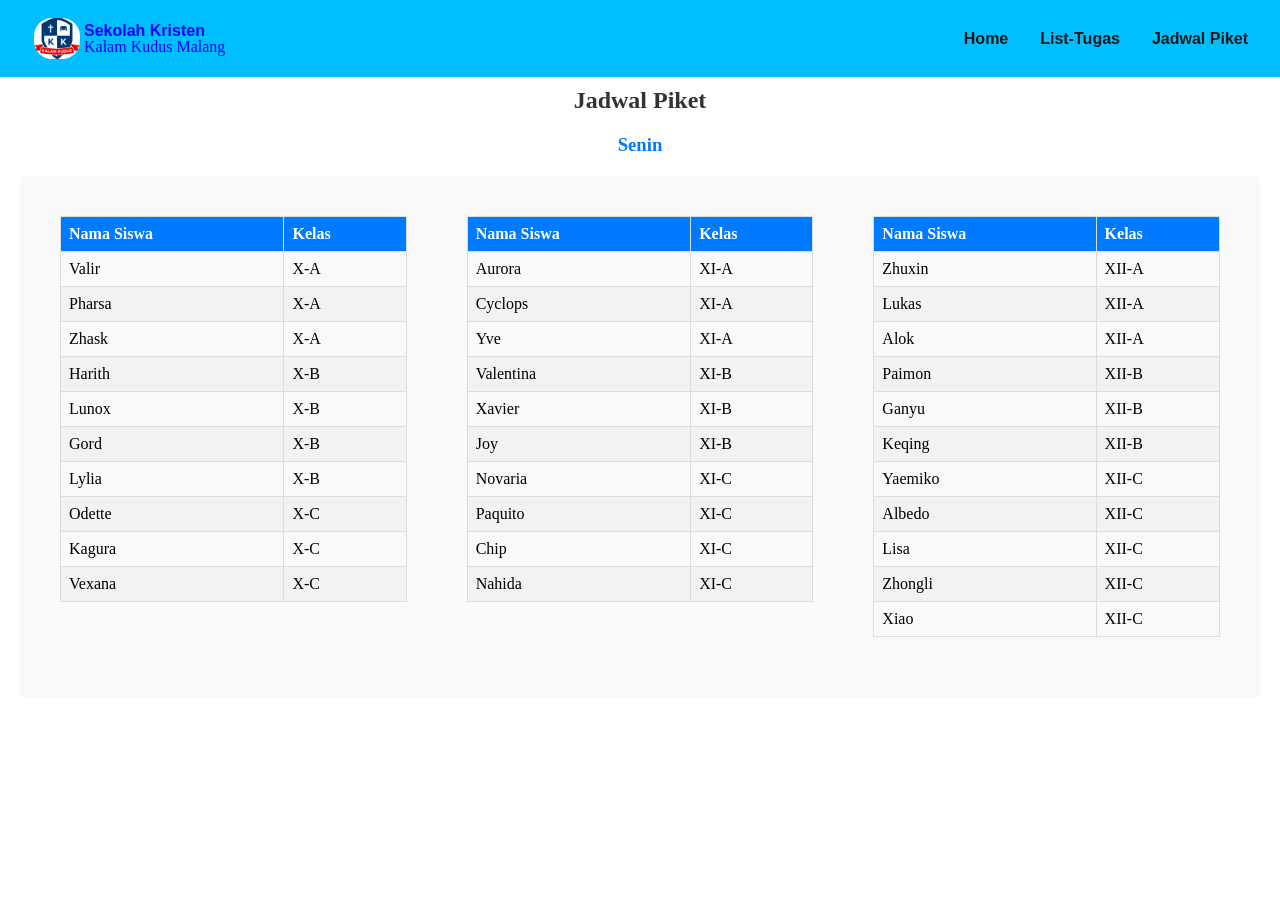
<file: Projek kelompok Coding/jumat.html>
<!DOCTYPE html>
<html lang="en">
<head>
    <meta charset="UTF-8">
    <meta name="viewport" content="width=device-width, initial-scale=1.0">
    <title>Jadwal-Senin</title>
    <link rel="icon" type="Image/png" href="Image/LOGO_BARU.png">
    <link rel="stylesheet" href="jadwalPiket.css">
</head>
<body>
    <nav>
        <ul class="ul-logo">
            <div class="my-avatar">
                <img src="Image/LOGO_BARU.png" alt="my-avatar" />
            </div>
            <div class="my-description">
                <p>Sekolah Kristen </p>
                <br<p style="color: blue; ">Kalam Kudus Malang</p>
            </div>
        </ul>
        <ul id="menu-list" class="hidden">
            <li>
                <a href="Main2.html">Home</a>
            </li>
            <li>
                <a href="list-tugas.html">List-Tugas</a>
            </li>
            <li>  
                <a href="">Jadwal Piket</a> 
                <div class="dropdown-content">
                <a href="senin.html">Senin</a>  
                <a href="selasa.html">Selasa</a>  
                <a href="rabu.html">Rabu</a>  
                <a href="kamis.html">Kamis</a>  
                <a href="jumat.html">Jumat</a> 
                </div> 
            </li>
        </ul>
    </nav>
    <h2>Jadwal Piket</h2>
    <h3>Senin</h3>
    <div class="schedule-container">  
        <div class="box">
            <table>  
                <thead>  
                    <tr>
                        <th>Nama Siswa</th>  
                        <th>Kelas</th>  
                    </tr>
                </thead>  
                <tbody>  
                    <tr>  
                        <td>Valir</td>  
                        <td>X-A</td>  
                    </tr>
                    <tr>  
                        <td>Pharsa</td>  
                        <td>X-A</td>  
                    </tr>
                    <tr>  
                        <td>Zhask</td>  
                        <td>X-A</td>
                    </tr>  
                    <tr>  
                        <td>Harith</td>
                        <td>X-B</td>  
                    </tr>
                    <tr>  
                        <td>Lunox</td>  
                        <td>X-B</td>  
                    </tr>
                    <tr>  
                        <td>Gord</td>  
                        <td>X-B</td>  
                    </tr>
                    <tr>  
                        <td>Lylia</td>  
                        <td>X-B</td>
                    </tr>
                    <tr>  
                        <td>Odette</td>  
                        <td>X-C</td>  
                    </tr>
                    <tr>  
                        <td>Kagura</td>  
                        <td>X-C</td>  
                    </tr>
                    <tr>  
                        <td>Vexana</td>  
                        <td>X-C</td>
                    </tr>
                </tbody>
            </table>
        </div>
        <div class="box">
            <table>  
                <thead>  
                    <tr>  
                        <th>Nama Siswa</th>  
                        <th>Kelas</th>  
                    </tr>
                </thead>  
                <tbody>  
                    <tr>  
                        <td>Aurora</td>  
                        <td>XI-A</td>  
                    </tr>
                    <tr>  
                        <td>Cyclops</td>  
                        <td>XI-A</td>  
                    </tr>
                    <tr>  
                        <td>Yve</td>  
                        <td>XI-A</td>
                    </tr>
                    <tr>  
                        <td>Valentina</td>  
                        <td>XI-B</td>  
                    </tr>
                    <tr>  
                        <td>Xavier</td>  
                        <td>XI-B</td>  
                    </tr>
                    <tr>  
                        <td>Joy</td>  
                        <td>XI-B</td>
                    </tr>
                    <tr>  
                        <td>Novaria</td>  
                        <td>XI-C</td>  
                    </tr>
                    <tr>  
                        <td>Paquito</td>  
                        <td>XI-C</td>  
                    </tr>
                    <tr>  
                        <td>Chip</td>  
                        <td>XI-C</td>
                    </tr>
                    <tr>
                        <td>Nahida</td>  
                        <td>XI-C</td>
                    </tr>
                </tbody>
            </table>
        </div>
        <div class="box">
            <table>  
                <thead>  
                    <tr>  
                        <th>Nama Siswa</th>  
                        <th>Kelas</th>  
                    </tr>
                </thead>  
                <tbody>  
                    <tr>  
                        <td>Zhuxin</td>  
                        <td>XII-A</td>  
                    </tr>
                    <tr>  
                        <td>Lukas</td>  
                        <td>XII-A</td>  
                    </tr>
                    <tr>  
                        <td>Alok</td>  
                        <td>XII-A</td>
                    </tr>
                    <tr>  
                        <td>Paimon</td>  
                        <td>XII-B</td>  
                    </tr>
                    <tr>  
                        <td>Ganyu</td>  
                        <td>XII-B</td>  
                    </tr>
                    <tr>  
                        <td>Keqing</td>  
                        <td>XII-B</td>
                    </tr>
                    <tr>  
                        <td>Yaemiko</td>  
                        <td>XII-C</td>  
                    </tr>
                    <tr>  
                        <td>Albedo</td>  
                        <td>XII-C</td>  
                    </tr>
                    <tr>
                        <td>Lisa</td>  
                        <td>XII-C</td>
                    </tr>
                    <tr>
                        <td>Zhongli</td>  
                        <td>XII-C</td>
                    </tr>
                    <tr>
                        <td>Xiao</td>  
                        <td>XII-C</td>
                    </tr>
                </tbody>  
            </table>
        </div>
    </div>
    
</body>
</html>
</file>
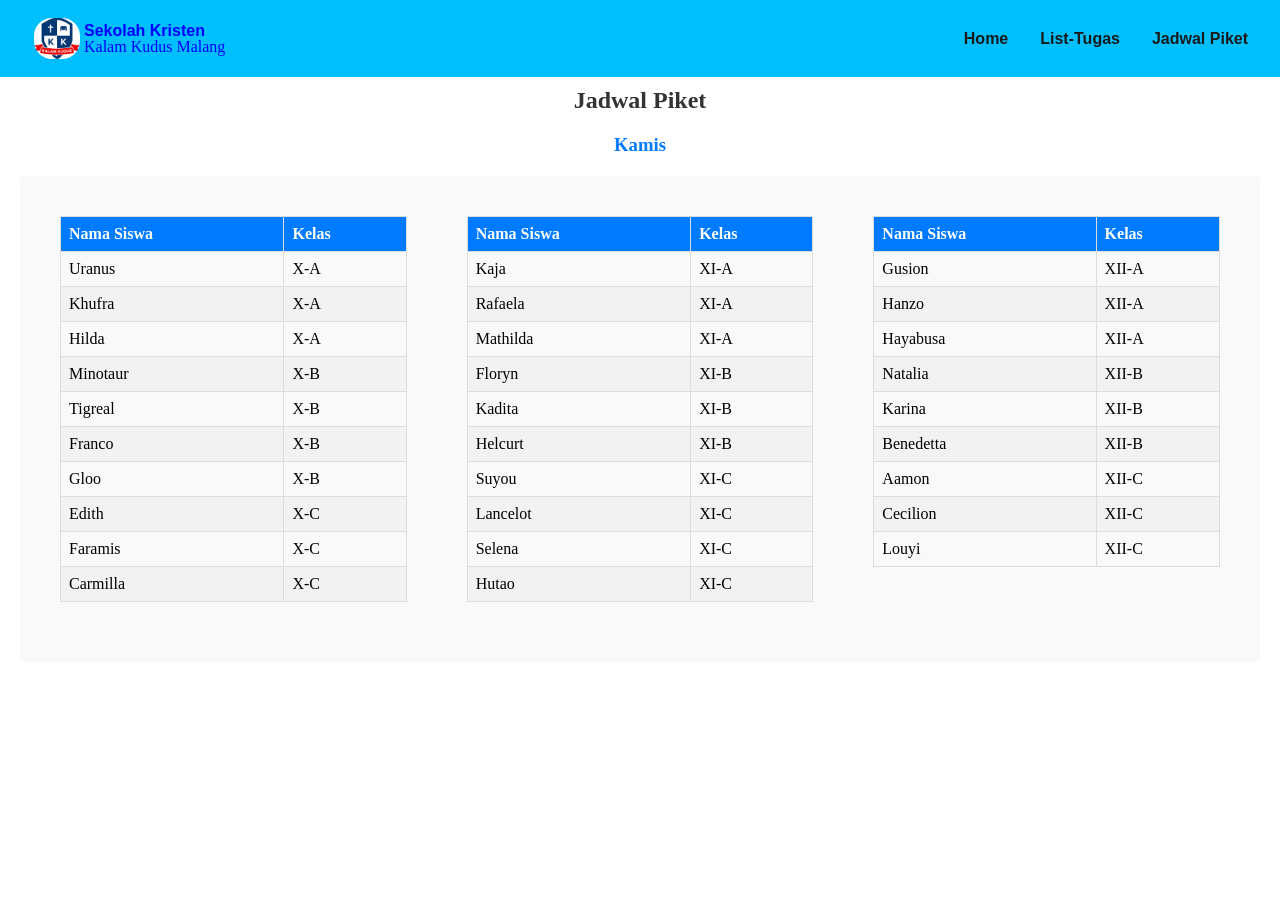
<file: Projek kelompok Coding/kamis.html>
<!DOCTYPE html>
<html lang="en">
<head>
    <meta charset="UTF-8">
    <meta name="viewport" content="width=device-width, initial-scale=1.0">
    <title>Jadwal-Kamis</title>
    <link rel="icon" type="Image/png" href="Image/LOGO_BARU.png">
    <link rel="stylesheet" href="jadwalPiket.css">
</head>
<body>
    <nav>
        <ul class="ul-logo">
            <div class="my-avatar">
                <img src="Image/LOGO_BARU.png" alt="my-avatar" />
            </div>
            <div class="my-description">
                <p>Sekolah Kristen </p>
                <br<p style="color: blue; ">Kalam Kudus Malang</p>
            </div>
        </ul>
        <ul id="menu-list" class="hidden">
            <li>
                <a href="Main2.html">Home</a>
            </li>
            <li>
                <a href="list-tugas.html">List-Tugas</a>
            </li>
            <li>  
                <a href="">Jadwal Piket</a> 
                <div class="dropdown-content">
                <a href="senin.html">Senin</a>  
                <a href="selasa.html">Selasa</a>  
                <a href="rabu.html">Rabu</a>  
                <a href="kamis.html">Kamis</a>  
                <a href="jumat.html">Jumat</a> 
                </div> 
            </li>
        </ul>
    </nav>
    <h2>Jadwal Piket</h2>
    <h3>Kamis</h3>
    <div class="schedule-container">  
        <div class="box">
            <table>  
                <thead>  
                    <tr>
                        <th>Nama Siswa</th>  
                        <th>Kelas</th>  
                    </tr>
                </thead>  
                <tbody>  
                    <tr>  
                        <td>Uranus</td>  
                        <td>X-A</td>  
                    </tr>
                    <tr>  
                        <td>Khufra</td>  
                        <td>X-A</td>  
                    </tr>
                    <tr>  
                        <td>Hilda</td>  
                        <td>X-A</td>
                    </tr>  
                    <tr>  
                        <td>Minotaur</td>
                        <td>X-B</td>  
                    </tr>
                    <tr>  
                        <td>Tigreal</td>  
                        <td>X-B</td>  
                    </tr>
                    <tr>  
                        <td>Franco</td>  
                        <td>X-B</td>  
                    </tr>
                    <tr>  
                        <td>Gloo</td>  
                        <td>X-B</td>
                    </tr>
                    <tr>  
                        <td>Edith</td>  
                        <td>X-C</td>  
                    </tr>
                    <tr>  
                        <td>Faramis</td>  
                        <td>X-C</td>  
                    </tr>
                    <tr>  
                        <td>Carmilla</td>  
                        <td>X-C</td>
                    </tr>
                </tbody>
            </table>
        </div>
        <div class="box">
            <table>  
                <thead>  
                    <tr>  
                        <th>Nama Siswa</th>  
                        <th>Kelas</th>  
                    </tr>
                </thead>  
                <tbody>  
                    <tr>  
                        <td>Kaja</td>  
                        <td>XI-A</td>  
                    </tr>
                    <tr>  
                        <td>Rafaela</td>  
                        <td>XI-A</td>  
                    </tr>
                    <tr>  
                        <td>Mathilda</td>  
                        <td>XI-A</td>
                    </tr>
                    <tr>  
                        <td>Floryn</td>  
                        <td>XI-B</td>  
                    </tr>
                    <tr>  
                        <td>Kadita</td>  
                        <td>XI-B</td>  
                    </tr>
                    <tr>  
                        <td>Helcurt</td>  
                        <td>XI-B</td>
                    </tr>
                    <tr>  
                        <td>Suyou</td>  
                        <td>XI-C</td>  
                    </tr>
                    <tr>  
                        <td>Lancelot</td>  
                        <td>XI-C</td>  
                    </tr>
                    <tr>  
                        <td>Selena</td>  
                        <td>XI-C</td>
                    </tr>
                    <tr>  
                        <td>Hutao</td>  
                        <td>XI-C</td>
                    </tr>
                </tbody>
            </table>
        </div>
        <div class="box">
            <table>  
                <thead>  
                    <tr>  
                        <th>Nama Siswa</th>  
                        <th>Kelas</th>  
                    </tr>
                </thead>  
                <tbody>  
                    <tr>  
                        <td>Gusion</td>  
                        <td>XII-A</td>  
                    </tr>
                    <tr>  
                        <td>Hanzo</td>  
                        <td>XII-A</td>  
                    </tr>
                    <tr>  
                        <td>Hayabusa</td>  
                        <td>XII-A</td>
                    </tr>
                    <tr>  
                        <td>Natalia</td>  
                        <td>XII-B</td>  
                    </tr>
                    <tr>  
                        <td>Karina</td>  
                        <td>XII-B</td>  
                    </tr>
                    <tr>  
                        <td>Benedetta</td>  
                        <td>XII-B</td>
                    </tr>
                    <tr>  
                        <td>Aamon</td>  
                        <td>XII-C</td>  
                    </tr>
                    <tr>  
                        <td>Cecilion</td>  
                        <td>XII-C</td>  
                    </tr>
                    <tr>
                        <td>Louyi</td>  
                        <td>XII-C</td>
                    </tr>
                </tbody>  
            </table>
        </div>
    </div>
    
</body>
</html>
</file>
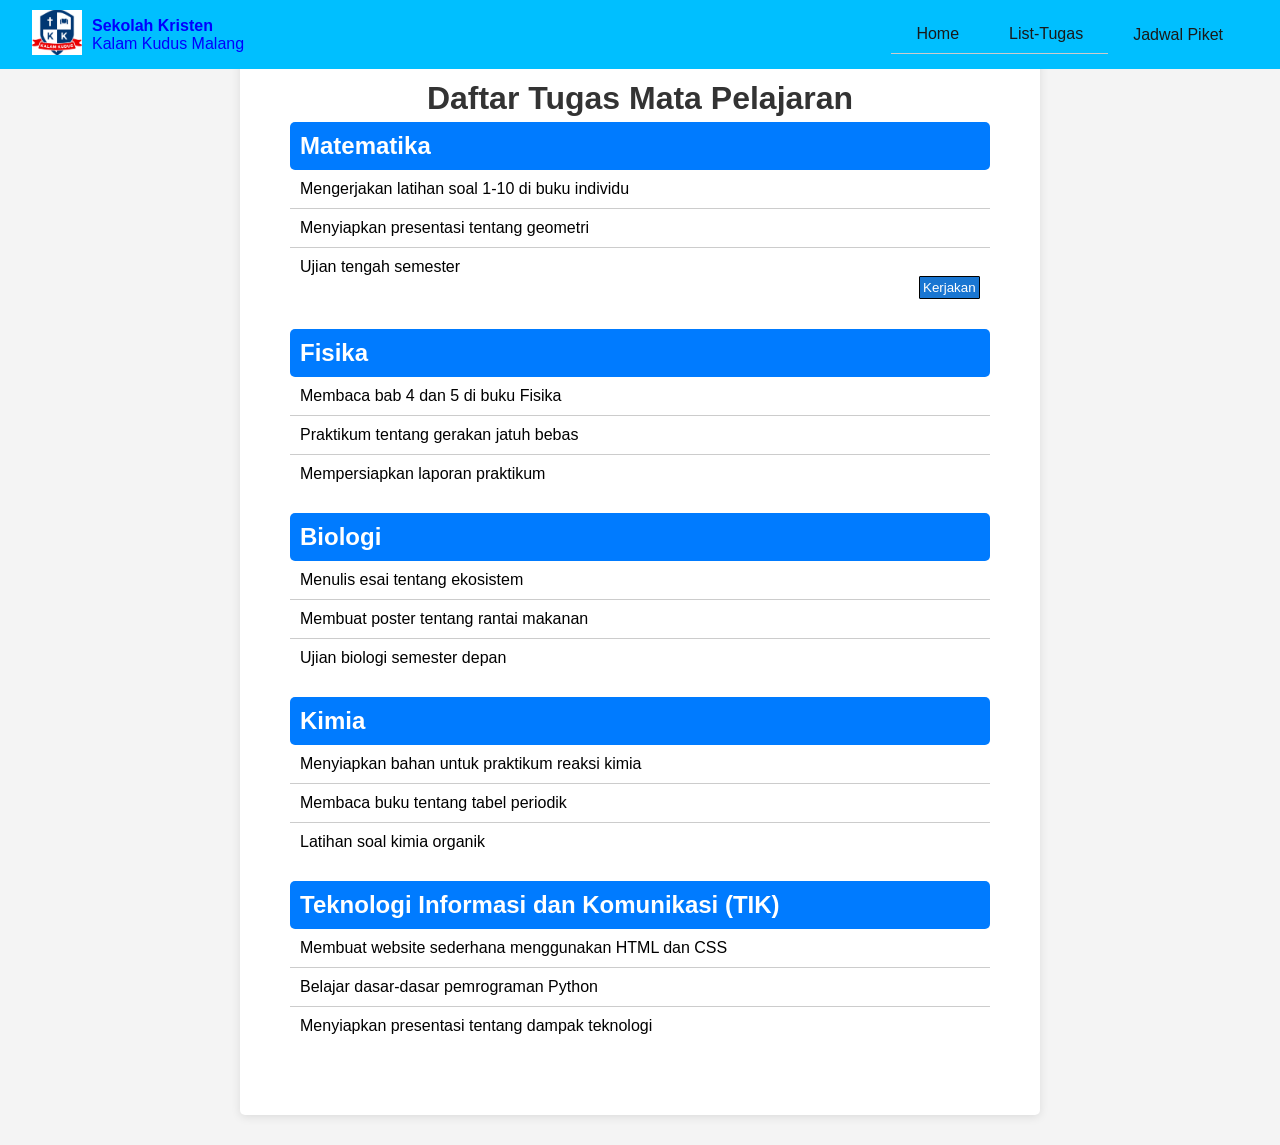
<file: Projek kelompok Coding/list-tugas.html>
<!DOCTYPE html>  
<html lang="id">  
<head>  
    <meta charset="UTF-8">  
    <meta name="viewport" content="width=device-width, initial-scale=1.0">  
    <title>Daftar Tugas Mata Pelajaran</title>  
    <link rel="stylesheet" href="list.css">
    <link rel="icon" href="/Image/LOGO_BARU.png">
</head>  
<body>
    <nav>
        <ul class="ul-logo">
            <div class="my-avatar">
                <img src="Image/LOGO_BARU.png" alt="my-avatar" />
            </div>
            <div class="my-description">
                <p>Sekolah Kristen </p>
                <br<p style="color: blue; ">Kalam Kudus Malang</p>
            </div>
        </ul>
        <ul id="menu-list" class="hidden">
            <li>
                <a href="Main2.html">Home</a>
            </li>
            <li>
                <a href="list-tugas.html">List-Tugas</a>
            </li>
            <li>  
                <a href="">Jadwal Piket</a> 
                <div class="dropdown-content">
                    <a href="senin.html">Senin</a>  
                    <a href="selasa.html">Selasa</a>  
                    <a href="rabu.html">Rabu</a>  
                    <a href="kamis.html">Kamis</a>  
                    <a href="jumat.html">Jumat</a> 
                </div> 
            </li>
        </ul>
    </nav>
    <div class="container">  
        <h1>Daftar Tugas Mata Pelajaran</h1>  

        <div class="subject">  
            <h2>Matematika</h2>  
            <ul>  
                <li>Mengerjakan latihan soal 1-10 di buku individu</li>  
                <li>Menyiapkan presentasi tentang geometri</li>  
                <li>Ujian tengah semester<button><a href="quiz.html">Kerjakan</a></button></li>  
            </ul>  
        </div>  

        <div class="subject">  
            <h2>Fisika</h2>  
            <ul>  
                <li>Membaca bab 4 dan 5 di buku Fisika</li>  
                <li>Praktikum tentang gerakan jatuh bebas</li>  
                <li>Mempersiapkan laporan praktikum</li>  
            </ul>  
        </div>  

        <div class="subject">  
            <h2>Biologi</h2>  
            <ul>  
                <li>Menulis esai tentang ekosistem</li>  
                <li>Membuat poster tentang rantai makanan</li>  
                <li>Ujian biologi semester depan</li>  
            </ul>  
        </div>  

        <div class="subject">  
            <h2>Kimia</h2>  
            <ul>  
                <li>Menyiapkan bahan untuk praktikum reaksi kimia</li>  
                <li>Membaca buku tentang tabel periodik</li>  
                <li>Latihan soal kimia organik</li>  
            </ul>  
        </div>  

        <div class="subject">  
            <h2>Teknologi Informasi dan Komunikasi (TIK)</h2>  
            <ul>  
                <li>Membuat website sederhana menggunakan HTML dan CSS</li>  
                <li>Belajar dasar-dasar pemrograman Python</li>  
                <li>Menyiapkan presentasi tentang dampak teknologi</li>  
            </ul>  
        </div>  

    </div>  
</body>  
</html>
</file>
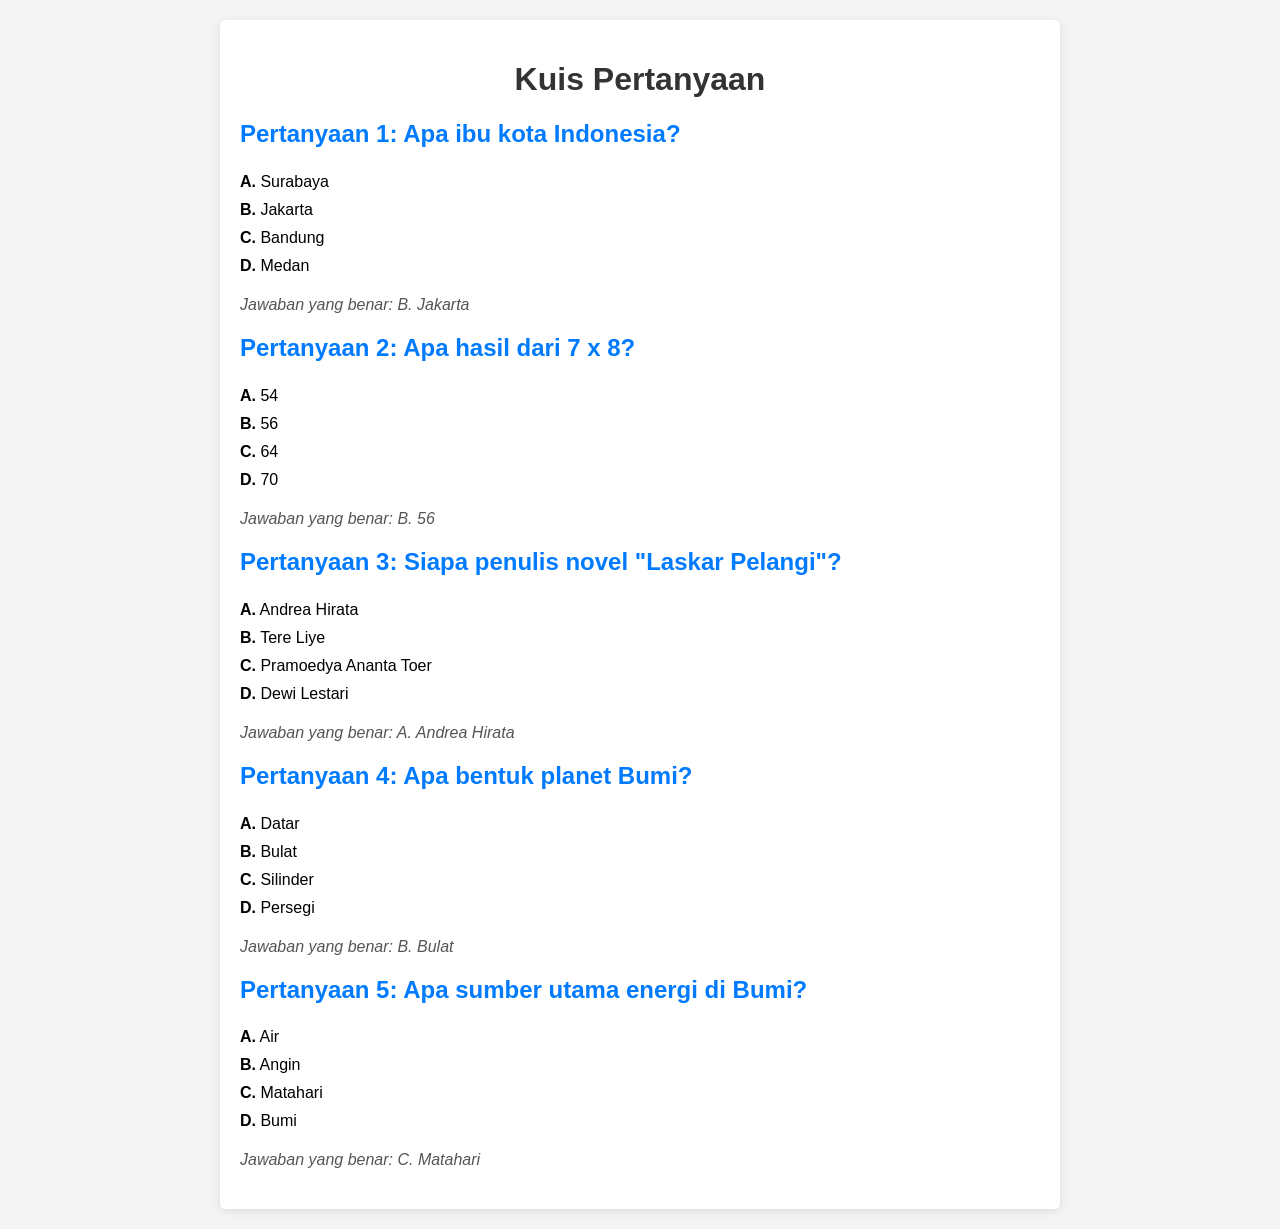
<file: Projek kelompok Coding/quiz.html>
<!DOCTYPE html>  
<html lang="id">  
<head>  
    <meta charset="UTF-8">  
    <meta name="viewport" content="width=device-width, initial-scale=1.0">  
    <title>Kuis Pertanyaan</title>  
    <link rel="stylesheet" href="quiz.css">
    <link rel="icon" href="/Image/LOGO_BARU.png">
</head>  
<body>  
    <div class="container">  
        <h1>Kuis Pertanyaan</h1>  

        <div class="question">  
            <h2>Pertanyaan 1: Apa ibu kota Indonesia?</h2>  
            <ul>  
                <li><strong>A.</strong> Surabaya</li>  
                <li><strong>B.</strong> Jakarta</li>  
                <li><strong>C.</strong> Bandung</li>  
                <li><strong>D.</strong> Medan</li>  
                <!--strong digunakan untuk membuat teks menjadi tebal-->
            </ul>
            <p><em>Jawaban yang benar: B. Jakarta</em></p>  
            <!--em untuk membuat tulisan miring-->
        </div>  

        <div class="question">  
            <h2>Pertanyaan 2: Apa hasil dari 7 x 8?</h2>  
            <ul>  
                <li><strong>A.</strong> 54</li>  
                <li><strong>B.</strong> 56</li>  
                <li><strong>C.</strong> 64</li>  
                <li><strong>D.</strong> 70</li>  
            </ul>  
            <p><em>Jawaban yang benar: B. 56</em></p>  
        </div>  

        <div class="question">  
            <h2>Pertanyaan 3: Siapa penulis novel "Laskar Pelangi"?</h2>  
            <ul>  
                <li><strong>A.</strong> Andrea Hirata</li>  
                <li><strong>B.</strong> Tere Liye</li>  
                <li><strong>C.</strong> Pramoedya Ananta Toer</li>  
                <li><strong>D.</strong> Dewi Lestari</li>  
            </ul>  
            <p><em>Jawaban yang benar: A. Andrea Hirata</em></p>  
        </div>  

        <div class="question">  
            <h2>Pertanyaan 4: Apa bentuk planet Bumi?</h2>  
            <ul>  
                <li><strong>A.</strong> Datar</li>  
                <li><strong>B.</strong> Bulat</li>  
                <li><strong>C.</strong> Silinder</li>  
                <li><strong>D.</strong> Persegi</li>  
            </ul>  
            <p><em>Jawaban yang benar: B. Bulat</em></p>  
        </div>  

        <div class="question">  
            <h2>Pertanyaan 5: Apa sumber utama energi di Bumi?</h2>  
            <ul>  
                <li><strong>A.</strong> Air</li>  
                <li><strong>B.</strong> Angin</li>  
                <li><strong>C.</strong> Matahari</li>  
                <li><strong>D.</strong> Bumi</li>  
            </ul>  
            <p><em>Jawaban yang benar: C. Matahari</em></p>  
        </div>  

    </div>  
</body>  
</html>
</file>
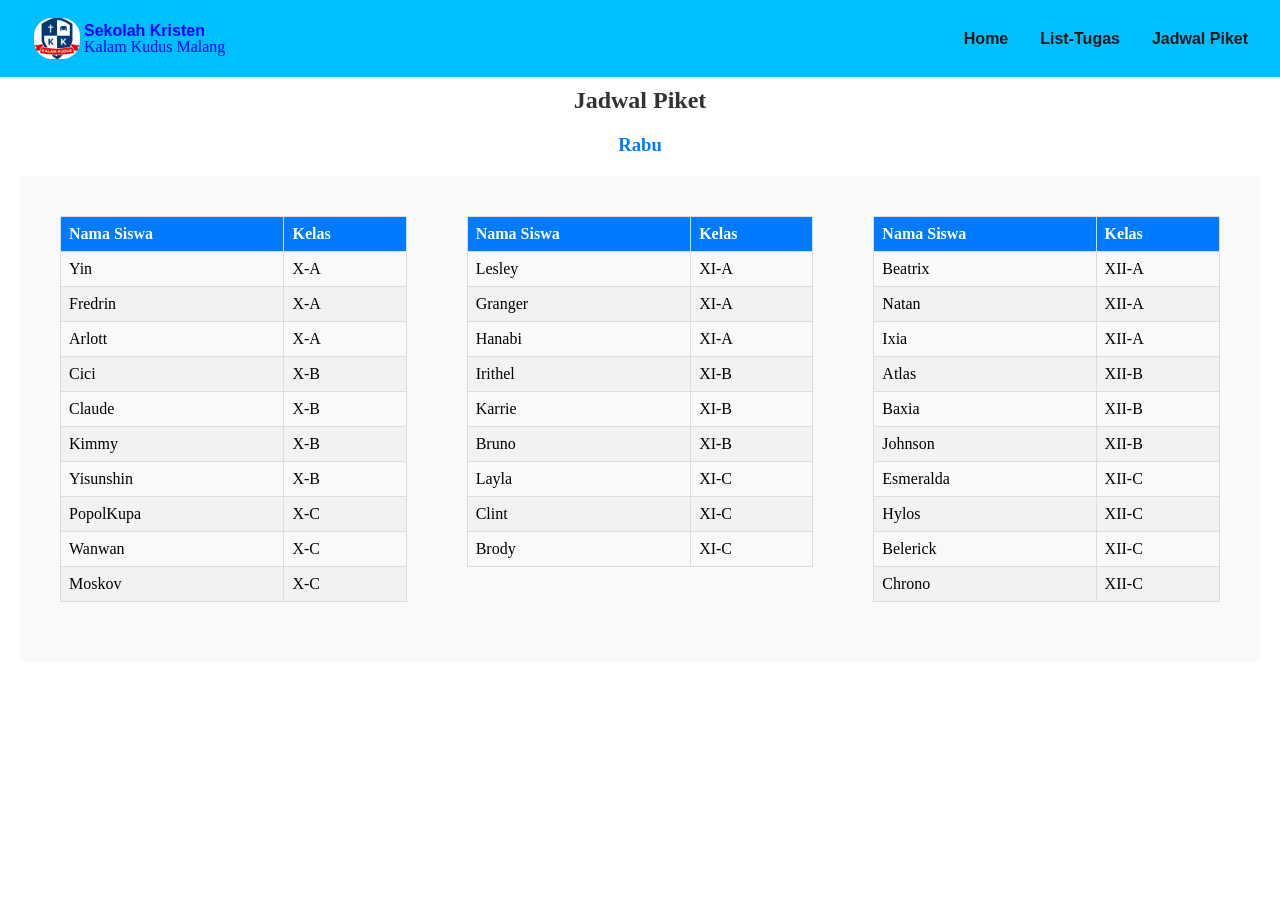
<file: Projek kelompok Coding/rabu.html>
<!DOCTYPE html>
<html lang="en">
<head>
    <meta charset="UTF-8">
    <meta name="viewport" content="width=device-width, initial-scale=1.0">
    <title>Jadwal-Rabu</title>
    <link rel="icon" type="Image/png" href="Image/LOGO_BARU.png">
    <link rel="stylesheet" href="jadwalPiket.css">
</head>
<body>
    <nav>
        <ul class="ul-logo">
            <div class="my-avatar">
                <img src="Image/LOGO_BARU.png" alt="my-avatar" />
            </div>
            <div class="my-description">
                <p>Sekolah Kristen </p>
                <br<p style="color: blue; ">Kalam Kudus Malang</p>
            </div>
        </ul>
        <ul id="menu-list" class="hidden">
            <li>
                <a href="Main2.html">Home</a>
            </li>
            <li>
                <a href="list-tugas.html">List-Tugas</a>
            </li>
            <li>  
                <a href="">Jadwal Piket</a> 
                <div class="dropdown-content">
                <a href="senin.html">Senin</a>  
                <a href="selasa.html">Selasa</a>  
                <a href="rabu.html">Rabu</a>  
                <a href="kamis.html">Kamis</a>  
                <a href="jumat.html">Jumat</a> 
                </div> 
            </li>
        </ul>
    </nav>
    <h2>Jadwal Piket</h2>
    <h3>Rabu</h3>
    <div class="schedule-container">  
        <div class="box">
            <table>  
                <thead>  
                    <tr>
                        <th>Nama Siswa</th>  
                        <th>Kelas</th>  
                    </tr>
                </thead>  
                <tbody>  
                    <tr>  
                        <td>Yin</td>  
                        <td>X-A</td>  
                    </tr>
                    <tr>  
                        <td>Fredrin</td>  
                        <td>X-A</td>  
                    </tr>
                    <tr>  
                        <td>Arlott</td>  
                        <td>X-A</td>
                    </tr>  
                    <tr>  
                        <td>Cici</td>
                        <td>X-B</td>  
                    </tr>
                    <tr>  
                        <td>Claude</td>  
                        <td>X-B</td>  
                    </tr>
                    <tr>  
                        <td>Kimmy</td>  
                        <td>X-B</td>  
                    </tr>
                    <tr>  
                        <td>Yisunshin</td>  
                        <td>X-B</td>
                    </tr>
                    <tr>  
                        <td>PopolKupa</td>  
                        <td>X-C</td>  
                    </tr>
                    <tr>  
                        <td>Wanwan</td>  
                        <td>X-C</td>  
                    </tr>
                    <tr>  
                        <td>Moskov</td>  
                        <td>X-C</td>
                    </tr>
                </tbody>
            </table>
        </div>
        <div class="box">
            <table>  
                <thead>  
                    <tr>  
                        <th>Nama Siswa</th>  
                        <th>Kelas</th>  
                    </tr>
                </thead>  
                <tbody>  
                    <tr>  
                        <td>Lesley</td>  
                        <td>XI-A</td>  
                    </tr>
                    <tr>  
                        <td>Granger</td>  
                        <td>XI-A</td>  
                    </tr>
                    <tr>  
                        <td>Hanabi</td>  
                        <td>XI-A</td>
                    </tr>
                    <tr>  
                        <td>Irithel</td>  
                        <td>XI-B</td>  
                    </tr>
                    <tr>  
                        <td>Karrie</td>  
                        <td>XI-B</td>  
                    </tr>
                    <tr>  
                        <td>Bruno</td>  
                        <td>XI-B</td>
                    </tr>
                    <tr>  
                        <td>Layla</td>  
                        <td>XI-C</td>  
                    </tr>
                    <tr>  
                        <td>Clint</td>  
                        <td>XI-C</td>  
                    </tr>
                    <tr>  
                        <td>Brody</td>  
                        <td>XI-C</td>
                    </tr>
                </tbody>
            </table>
        </div>
        <div class="box">
            <table>  
                <thead>  
                    <tr>  
                        <th>Nama Siswa</th>  
                        <th>Kelas</th>  
                    </tr>
                </thead>  
                <tbody>  
                    <tr>  
                        <td>Beatrix</td>  
                        <td>XII-A</td>  
                    </tr>
                    <tr>  
                        <td>Natan</td>  
                        <td>XII-A</td>  
                    </tr>
                    <tr>  
                        <td>Ixia</td>  
                        <td>XII-A</td>
                    </tr>
                    <tr>  
                        <td>Atlas</td>  
                        <td>XII-B</td>  
                    </tr>
                    <tr>  
                        <td>Baxia</td>  
                        <td>XII-B</td>  
                    </tr>
                    <tr>  
                        <td>Johnson</td>  
                        <td>XII-B</td>
                    </tr>
                    <tr>  
                        <td>Esmeralda</td>  
                        <td>XII-C</td>  
                    </tr>
                    <tr>  
                        <td>Hylos</td>  
                        <td>XII-C</td>  
                    </tr>
                    <tr>
                        <td>Belerick</td>  
                        <td>XII-C</td>
                    </tr>
                    <tr>
                        <td>Chrono</td>  
                        <td>XII-C</td>
                    </tr>
                </tbody>  
            </table>
        </div>
    </div>
    
</body>
</html>
</file>
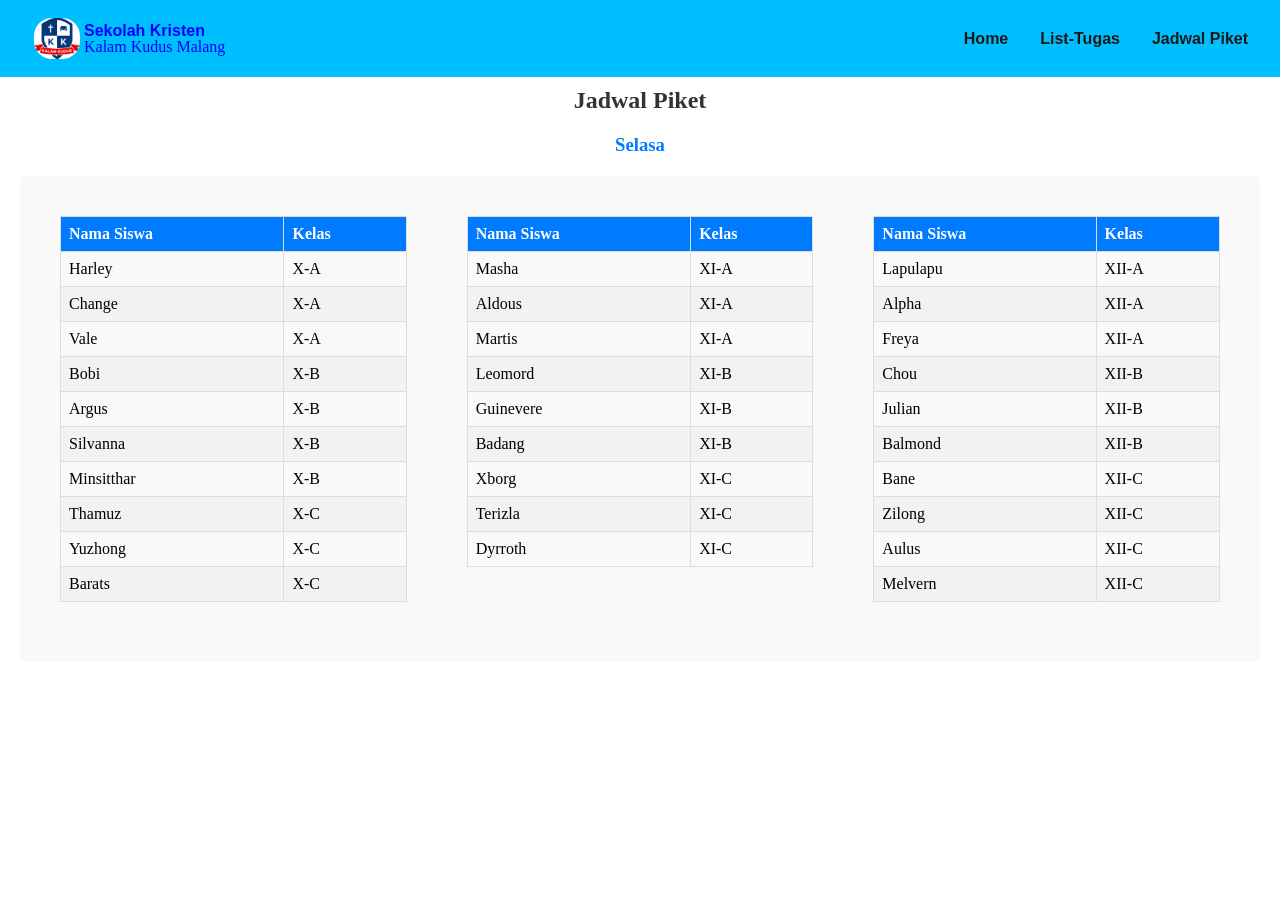
<file: Projek kelompok Coding/selasa.html>
<!DOCTYPE html>
<html lang="en">
<head>
    <meta charset="UTF-8">
    <meta name="viewport" content="width=device-width, initial-scale=1.0">
    <title>Jadwal-Selasa</title>
    <link rel="icon" type="Image/png" href="Image/LOGO_BARU.png">
    <link rel="stylesheet" href="jadwalPiket.css">
</head>
<body>
    <nav>
        <ul class="ul-logo">
            <div class="my-avatar">
                <img src="Image/LOGO_BARU.png" alt="my-avatar" />
            </div>
            <div class="my-description">
                <p>Sekolah Kristen </p>
                <br<p style="color: blue; ">Kalam Kudus Malang</p>
            </div>
        </ul>
        <ul id="menu-list" class="hidden">
            <li>
                <a href="Main2.html">Home</a>
            </li>
            <li>
                <a href="list-tugas.html">List-Tugas</a>
            </li>
            <li>  
                <a href="">Jadwal Piket</a> 
                <div class="dropdown-content">
                <a href="senin.html">Senin</a>  
                <a href="selasa.html">Selasa</a>  
                <a href="rabu.html">Rabu</a>  
                <a href="kamis.html">Kamis</a>  
                <a href="jumat.html">Jumat</a> 
                </div> 
            </li>
        </ul>
    </nav>
    <h2>Jadwal Piket</h2>
    <h3>Selasa</h3>
    <div class="schedule-container">  
        <div class="box">
            <table>  
                <thead>  
                    <tr>
                        <th>Nama Siswa</th>  
                        <th>Kelas</th>  
                    </tr>
                </thead>  
                <tbody>  
                    <tr>  
                        <td>Harley</td>  
                        <td>X-A</td>  
                    </tr>
                    <tr>  
                        <td>Change</td>  
                        <td>X-A</td>  
                    </tr>
                    <tr>  
                        <td>Vale</td>  
                        <td>X-A</td>
                    </tr>  
                    <tr>  
                        <td>Bobi</td>
                        <td>X-B</td>  
                    </tr>
                    <tr>  
                        <td>Argus</td>  
                        <td>X-B</td>  
                    </tr>
                    <tr>  
                        <td>Silvanna</td>  
                        <td>X-B</td>  
                    </tr>
                    <tr>  
                        <td>Minsitthar</td>  
                        <td>X-B</td>
                    </tr>
                    <tr>  
                        <td>Thamuz</td>  
                        <td>X-C</td>  
                    </tr>
                    <tr>  
                        <td>Yuzhong</td>  
                        <td>X-C</td>  
                    </tr>
                    <tr>  
                        <td>Barats</td>  
                        <td>X-C</td>
                    </tr>
                </tbody>
            </table>
        </div>
        <div class="box">
            <table>  
                <thead>  
                    <tr>  
                        <th>Nama Siswa</th>  
                        <th>Kelas</th>  
                    </tr>
                </thead>  
                <tbody>  
                    <tr>  
                        <td>Masha</td>  
                        <td>XI-A</td>  
                    </tr>
                    <tr>  
                        <td>Aldous</td>  
                        <td>XI-A</td>  
                    </tr>
                    <tr>  
                        <td>Martis</td>  
                        <td>XI-A</td>
                    </tr>
                    <tr>  
                        <td>Leomord</td>  
                        <td>XI-B</td>  
                    </tr>
                    <tr>  
                        <td>Guinevere</td>  
                        <td>XI-B</td>  
                    </tr>
                    <tr>  
                        <td>Badang</td>  
                        <td>XI-B</td>
                    </tr>
                    <tr>  
                        <td>Xborg</td>  
                        <td>XI-C</td>  
                    </tr>
                    <tr>  
                        <td>Terizla</td>  
                        <td>XI-C</td>  
                    </tr>
                    <tr>  
                        <td>Dyrroth</td>  
                        <td>XI-C</td>
                    </tr>
                </tbody>
            </table>
        </div>
        <div class="box">
            <table>  
                <thead>  
                    <tr>  
                        <th>Nama Siswa</th>  
                        <th>Kelas</th>  
                    </tr>
                </thead>  
                <tbody>  
                    <tr>  
                        <td>Lapulapu</td>  
                        <td>XII-A</td>  
                    </tr>
                    <tr>  
                        <td>Alpha</td>  
                        <td>XII-A</td>  
                    </tr>
                    <tr>  
                        <td>Freya</td>  
                        <td>XII-A</td>
                    </tr>
                    <tr>  
                        <td>Chou</td>  
                        <td>XII-B</td>  
                    </tr>
                    <tr>  
                        <td>Julian</td>  
                        <td>XII-B</td>  
                    </tr>
                    <tr>  
                        <td>Balmond</td>  
                        <td>XII-B</td>
                    </tr>
                    <tr>  
                        <td>Bane</td>  
                        <td>XII-C</td>  
                    </tr>
                    <tr>  
                        <td>Zilong</td>  
                        <td>XII-C</td>  
                    </tr>
                    <tr>
                        <td>Aulus</td>  
                        <td>XII-C</td>
                    </tr>
                    <tr>
                        <td>Melvern</td>  
                        <td>XII-C</td>
                    </tr>
                </tbody>  
            </table>
        </div>
    </div>
    
</body>
</html>
</file>
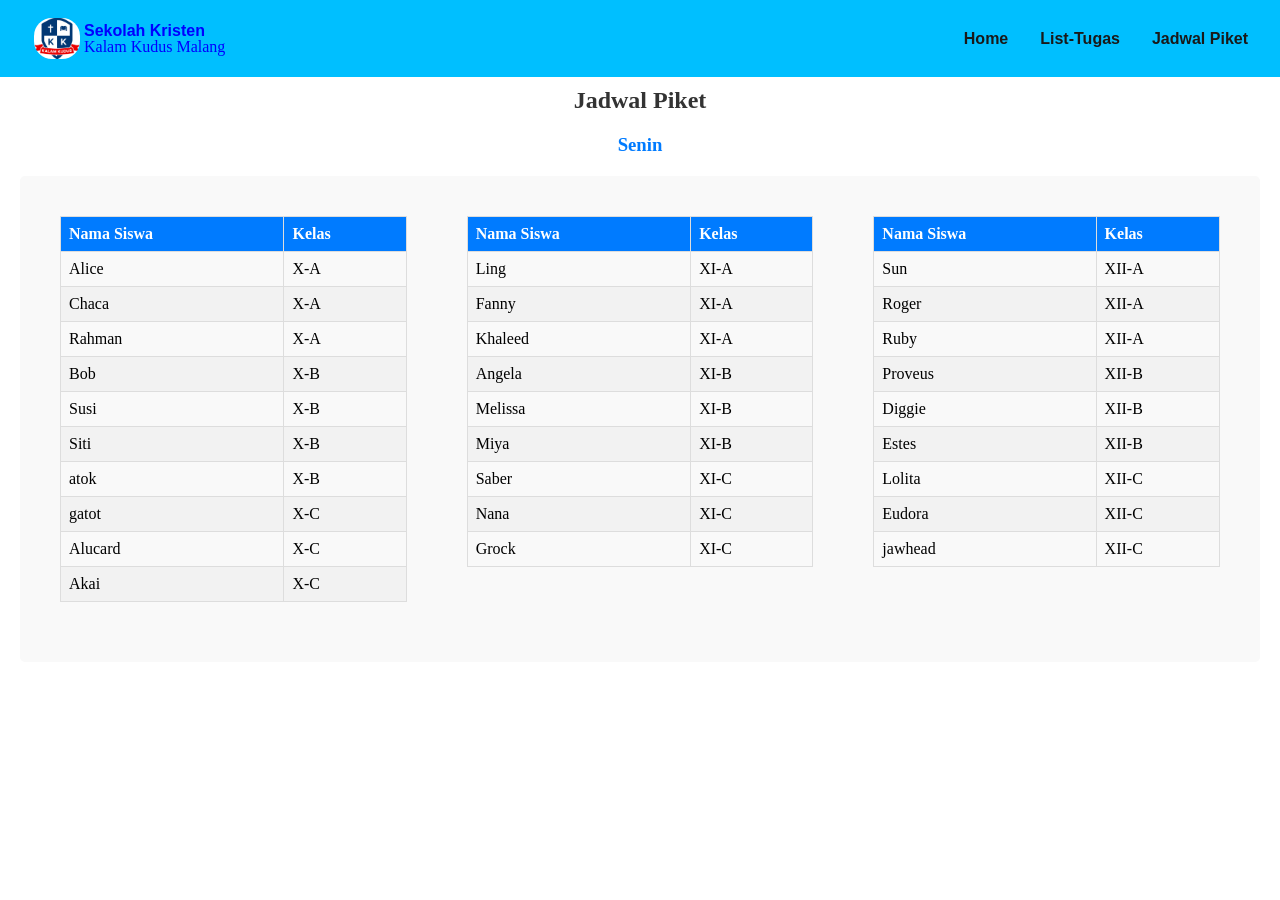
<file: Projek kelompok Coding/senin.html>
<!DOCTYPE html>
<html lang="en">
<head>
    <meta charset="UTF-8">
    <meta name="viewport" content="width=device-width, initial-scale=1.0">
    <title>Jadwal-Senin</title>
    <link rel="icon" type="Image/png" href="Image/LOGO_BARU.png">
    <link rel="stylesheet" href="jadwalPiket.css">
</head>
<body>
    <nav>
        <ul class="ul-logo">
            <div class="my-avatar">
                <img src="Image/LOGO_BARU.png" alt="my-avatar" />
            </div>
            <div class="my-description">
                <p>Sekolah Kristen </p>
                <br<p style="color: blue; ">Kalam Kudus Malang</p>
            </div>
        </ul>
        <ul id="menu-list" class="hidden">
            <li>
                <a href="Main2.html">Home</a>
            </li>
            <li>
                <a href="list-tugas.html">List-Tugas</a>
            </li>
            <li>  
                <a href="">Jadwal Piket</a> 
                <div class="dropdown-content">
                <a href="senin.html">Senin</a>  
                <a href="selasa.html">Selasa</a>  
                <a href="rabu.html">Rabu</a>  
                <a href="kamis.html">Kamis</a>  
                <a href="jumat.html">Jumat</a> 
                </div> 
            </li>
        </ul>
    </nav>
    <h2>Jadwal Piket</h2>
    <h3>Senin</h3>
    <div class="schedule-container">  
        <div class="box">
            <table>  
                <thead>  
                    <tr>
                        <th>Nama Siswa</th>  
                        <th>Kelas</th>  
                    </tr>
                </thead>  
                <tbody>  
                    <tr>  
                        <td>Alice</td>  
                        <td>X-A</td>  
                    </tr>
                    <tr>  
                        <td>Chaca</td>  
                        <td>X-A</td>  
                    </tr>
                    <tr>  
                        <td>Rahman</td>  
                        <td>X-A</td>
                    </tr>  
                    <tr>  
                        <td>Bob</td>
                        <td>X-B</td>  
                    </tr>
                    <tr>  
                        <td>Susi</td>  
                        <td>X-B</td>  
                    </tr>
                    <tr>  
                        <td>Siti</td>  
                        <td>X-B</td>  
                    </tr>
                    <tr>  
                        <td>atok</td>  
                        <td>X-B</td>
                    </tr>
                    <tr>  
                        <td>gatot</td>  
                        <td>X-C</td>  
                    </tr>
                    <tr>  
                        <td>Alucard</td>  
                        <td>X-C</td>  
                    </tr>
                    <tr>  
                        <td>Akai</td>  
                        <td>X-C</td>
                    </tr>
                </tbody>
            </table>
        </div>
        <div class="box">
            <table>  
                <thead>  
                    <tr>  
                        <th>Nama Siswa</th>  
                        <th>Kelas</th>  
                    </tr>
                </thead>  
                <tbody>  
                    <tr>  
                        <td>Ling</td>  
                        <td>XI-A</td>  
                    </tr>
                    <tr>  
                        <td>Fanny</td>  
                        <td>XI-A</td>  
                    </tr>
                    <tr>  
                        <td>Khaleed</td>  
                        <td>XI-A</td>
                    </tr>
                    <tr>  
                        <td>Angela</td>  
                        <td>XI-B</td>  
                    </tr>
                    <tr>  
                        <td>Melissa</td>  
                        <td>XI-B</td>  
                    </tr>
                    <tr>  
                        <td>Miya</td>  
                        <td>XI-B</td>
                    </tr>
                    <tr>  
                        <td>Saber</td>  
                        <td>XI-C</td>  
                    </tr>
                    <tr>  
                        <td>Nana</td>  
                        <td>XI-C</td>  
                    </tr>
                    <tr>  
                        <td>Grock</td>  
                        <td>XI-C</td>
                    </tr>
                </tbody>
            </table>
        </div>
        <div class="box">
            <table>  
                <thead>  
                    <tr>  
                        <th>Nama Siswa</th>  
                        <th>Kelas</th>  
                    </tr>
                </thead>  
                <tbody>  
                    <tr>  
                        <td>Sun</td>  
                        <td>XII-A</td>  
                    </tr>
                    <tr>  
                        <td>Roger</td>  
                        <td>XII-A</td>  
                    </tr>
                    <tr>  
                        <td>Ruby</td>  
                        <td>XII-A</td>
                    </tr>
                    <tr>  
                        <td>Proveus</td>  
                        <td>XII-B</td>  
                    </tr>
                    <tr>  
                        <td>Diggie</td>  
                        <td>XII-B</td>  
                    </tr>
                    <tr>  
                        <td>Estes</td>  
                        <td>XII-B</td>
                    </tr>
                    <tr>  
                        <td>Lolita</td>  
                        <td>XII-C</td>  
                    </tr>
                    <tr>  
                        <td>Eudora</td>  
                        <td>XII-C</td>  
                    </tr>
                    <tr>
                        <td>jawhead</td>  
                        <td>XII-C</td>
                    </tr>
                </tbody>  
            </table>
        </div>
    </div>
    
</body>
</html>
</file>
<file: Projek kelompok Coding/jadwalPiket.css>
*,
html {
  padding: 0;
  margin: 0;
  box-sizing: border-box;
}

nav {
    background-color:deepskyblue;
    display: flex;
    justify-content: space-between;
    padding: 1rem 2rem; /*1 rem = 16px*/
}

nav .hidden{
    display: flex;
    align-items: center;
    list-style: none;
    gap: 2rem;
}
nav .ul-logo{
    display: flex;
    align-items: center;
    list-style: none;
    padding: 0;
    margin: 0;
    line-height: 1;
}
nav ul p{
    color: blue;
    font-weight: 700;
    font-family:'Segoe UI', sans-serif;
}
nav .my-avatar img{
    width: 50px;
    height: 45px;
    display: flex;
    margin-right: 1px;
}
nav .my-description {
    margin-left: 1px;
    justify-content: space-between;
}
img{
    border: 2px solid deepskyblue; /* Menambahkan border */  
    border-radius: 20px;
}

nav ul li a {
    text-decoration: none;
    font-family: "Segoe UI", sans-serif;
    color: #191919;
    font-weight: 600;
    padding: 8px 0; /*atas bawah 8px, samping 0px*/
    transition: all;
    transition-duration: 300ms;
    border-bottom: 1px solid rgba(255, 68, 0, 0);
}

nav ul li a:hover {
    color: orangered;
    border-bottom: 1.5px solid orangered;
}

.menu-icon {
    background-color: tomato;
    font-size: 28px;
    display: none;
}
@media only screen and (max-width: 768px) {/*digunakan untuk responsif di berbagai device*/
nav {
    flex-wrap: wrap;
    /*Item fleksibel akan membungkus ke baris atau kolom 
    berikutnya jika mereka tidak muat dalam satu baris atau kolom.*/
    position: fixed;
    width: 100%;
    top: 0;
}

nav ul {
    flex-direction: column;
    /*Item fleksibel disusun dalam kolom vertikal 
    dari atas ke bawah (dari start ke end)*/
    width: 100%;
}

nav ul li:last-of-type {
    padding-bottom: 8px;    
}

nav ul.hidden {
    display: none;
}

.menu-icon {
    display: flex;
    align-items: center;
}
}
.dropdown-content {  
    display: none; /* Secara default, tidak ditampilkan */  
    position: absolute; /* Memungkinkan dropdown muncul di atas elemen lain */  
    background-color: #f9f9f9;  
    min-width: 160px; /* Lebar minimum */  
    box-shadow: 0px 8px 16px 0px rgba(0,0,0,0.2); 
    z-index: 1; /* Lebih rendah, akan berada di bawah box2 */ 
}  

li:hover .dropdown-content {  
    display: block;
}  

.dropdown-content a {  
    color: black; 
    padding: 12px 16px; 
    text-decoration: none; 
    display: block;   
}  
.dropdown-content a:hover {  
    background-color: #ddd;
} 
.schedule-container {  
    margin: 20px;
    padding: 10px; 
    background-color: #f9f9f9; 
    border-radius: 5px; /* Bulatan sudut */
    display: flex; /* Mengaktifkan flexbox */
    justify-content: space-between;
}  

h2 {  
    padding-top: 10px;
    text-align: center; 
    color: #333; 
}  

h3 {  
    text-align: center;
    margin-top: 20px;  
    color: #007bff; 
}  

table {  
    width: 100%;  
    border-collapse: collapse; /* Menghilangkan jarak antar border sel */  
    margin-bottom: 20px; /* Jarak antar tabel */  
}  

th, td {  
    border: 1px solid #ddd;  
    padding: 8px; /* Padding di dalam sel */  
    text-align: left; /* Teks rata kiri di dalam sel */  
}  

th {  
    background-color: #007bff;   
    color: white;  
}  

tr:nth-child(even) {  
    background-color: #f2f2f2; /* Warna latar belakang untuk baris genap */  
}  

tr:hover {  
    background-color: #ddd; /* Warna latar belakang saat hover mouse */  
}
.box {  
    width: 45%; /* Lebar setiap box */  
    padding: 20px;   
    text-align: center;
    margin: 10px; /* Jarak antar box */  
}
</file>
<file: Projek kelompok Coding/list.css>
*,  
html {  
    padding: 0;  
    margin: 0;  
    box-sizing: border-box;  
}  

body {  
    font-family: Arial, sans-serif;  
    background-color: #f4f4f4;  
    margin: 0;  
}  

nav {  
    background-color: deepskyblue;  
    display: flex;  
    justify-content: space-between;  
    padding: 10px 2rem; /* bisa disesuaikan */  
    width: 100%; /* Lebar penuh */  
    position: fixed; /* Agar tetap di atas saat digulir */  
    top: 0; /* Menempel di bagian atas */  
    left: 0; /* Menempel di sisi kiri */  
    z-index: 1000; /* Pastikan navbar di atas konten lainnya */  
}  

.ul-logo {  
    display: flex;  
    align-items: center;  
    list-style: none;  
    padding: 0;  
    margin: 0; /* Pastikan tidak ada margin */  
}  

.my-avatar img {  
    width: 50px;  
    height: 45px;  
    margin-right: 10px; /* Menambah jarak gambar */  
}  

.my-description p {  
    color: blue;  
    font-weight: 700;  
}  

#menu-list {  
    display: flex;  
    align-items: center;  
    list-style: none;  
}  

#menu-list li {  
    padding: 10px;  
}  

#menu-list li a {  
    text-decoration: none;  
    color: #191919;  
    padding: 10px 15px;  
    transition: all 300ms;  
    border-bottom: 1px solid transparent;  
}  

#menu-list li a:hover {  
    color: orangered;  
    border-bottom: 2px solid orangered;  
}  

/* Dropdown CSS */  
.dropdown-content {  
    display: none;  
    position: absolute;  
    background-color: #f9f9f9;  
    min-width: 160px;  
    box-shadow: 0px 8px 16px rgba(0, 0, 0, 0.2);  
    z-index: 1;  
}  

li:hover .dropdown-content {  
    display: block;  
}  

.dropdown-content a {  
    color: black;  
    padding: 12px 16px;  
    text-decoration: none;  
    display: block;  
}  

.dropdown-content a:hover {  
    background-color: #ddd;  
}  

/* Jika Anda ingin ada margin saat scrolling, tambahkan padding-top */  
.container {  
    padding-top: 80px; /* Sesuaikan dengan tinggi navbar untuk memberi jarak konten dari navbar */  
    max-width: 800px;  
    margin: 30px auto;  
    background: white;  
    padding: 50px;  
    border-radius: 5px;  
    box-shadow: 0 2px 10px rgba(0, 0, 0, 0.1); 
}

h1 {  
    text-align: center;  
    color: #333;  
    margin-bottom: 5px;
}  

.subject {  
    margin-bottom: 20px;  
}  

.subject h2 {  
    background-color: #007bff;  
    color: white;  
    padding: 10px;  
    border-radius: 5px;  
}  

ul {  
    list-style: none;  
    padding: 0;  
}  

li {  
    padding: 10px;  
    border-bottom: 1px solid #ccc;  
    transition: background-color 0;
}

li:last-child {  
    border-bottom: none;  
}
button{
    margin-left: 619px;
    padding: 3px;
    background-color:#1976D2;
    border: 1px solid black; /* Menambahkan border */  
    border-radius: 1px;
}
button:hover{
    background-color:lightblue;
}
button a{
    text-decoration: none;
    color:white;
}
</file>
<file: Projek kelompok Coding/quiz.css>
body {  
    font-family: Arial, sans-serif;  
    background-color: #f4f4f4;  
    margin: 0;  
    padding: 20px;  
}  

.container {  
    max-width: 800px;  
    margin: auto;  
    background: white;  
    padding: 20px;  
    border-radius: 5px;  
    box-shadow: 0 2px 10px rgba(0, 0, 0, 0.1);  
}  

h1 {  
    text-align: center;  
    color: #333;  
}  

.question {  
    margin-bottom: 20px;  
}  

.question h2 {  
    color: #007bff;  
}  

ul {  
    list-style-type: none;  
    padding: 0;  
}  

li {  
    padding: 5px 0;  
}  

em {  
    color: #555;  
}
</file>
